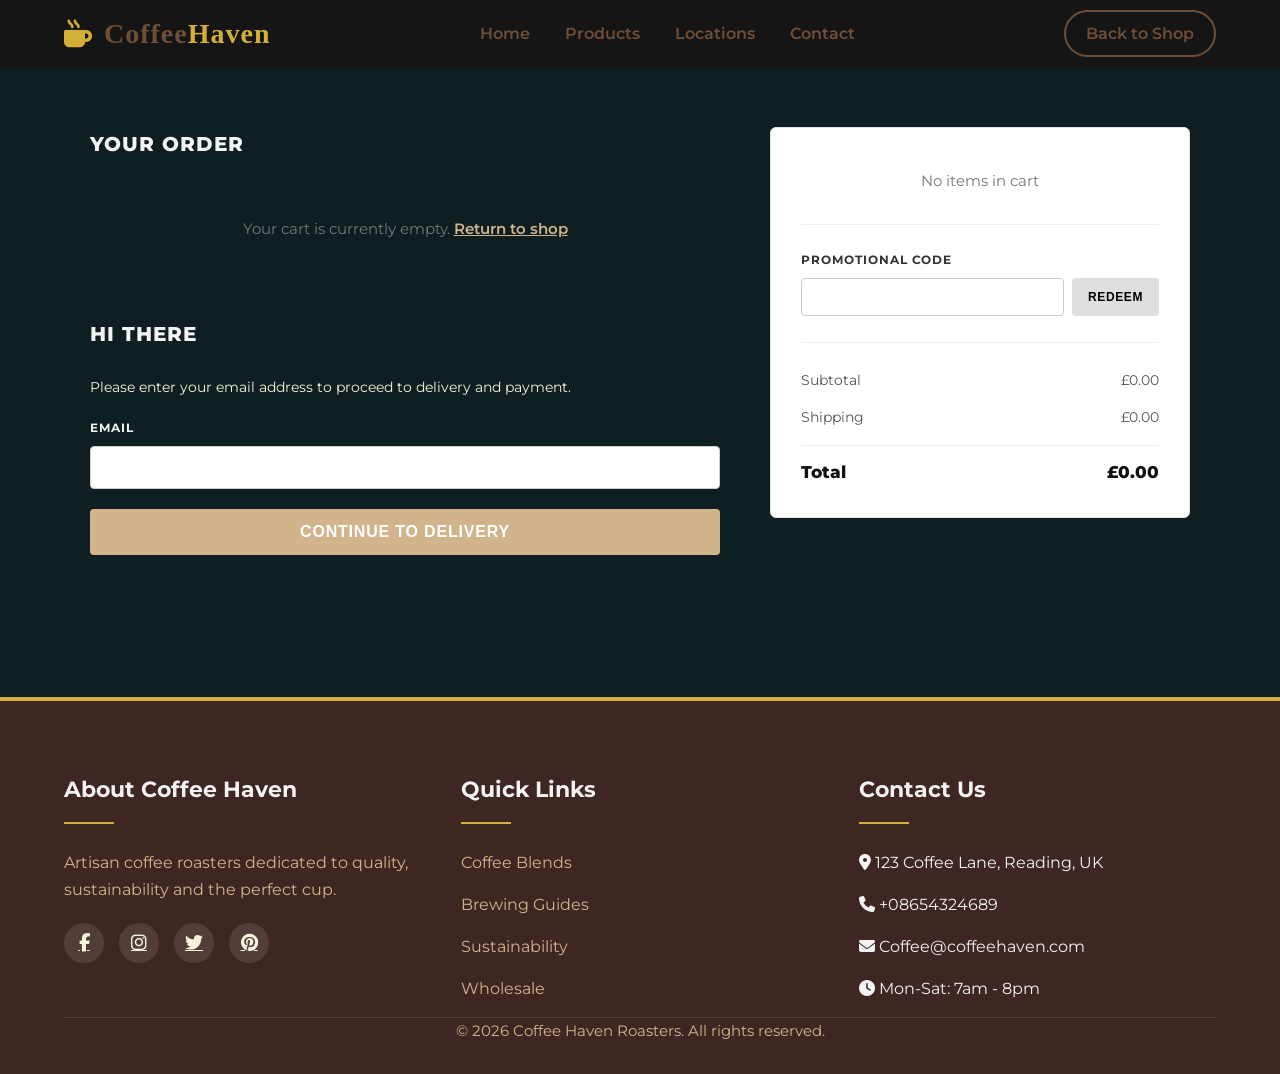
<file: cart.html>
<!DOCTYPE html>
<html lang="en">
<head>
    <meta charset="UTF-8">
    <meta name="viewport" content="width=device-width, initial-scale=1.0">
    <title>Your Cart - Coffee Haven</title>
    <link rel="stylesheet" href="https://cdnjs.cloudflare.com/ajax/libs/font-awesome/6.4.0/css/all.min.css">
    <link href="https://fonts.googleapis.com/css2?family=Montserrat:ital,wght@0,100..900;1,100..900&display=swap" rel="stylesheet">
    <link rel="stylesheet" href="cart.css">
</head>
<body>

    <!-- Header -->
    <header>
        <div class="container header-container">
            <a href="products.html" class="logo">
                <i class="fa-solid fa-mug-hot logo-icon"></i>
                <div class="logo-text">Coffee<span>Haven</span></div>
            </a>
            <nav>
                <ul>
                    <li><a href="index.html">Home</a></li>
                    <li><a href="products.html">Products</a></li>
                    <li><a href="location.html">Locations</a></li>
                    <li><a href="contact.html">Contact</a></li>
                </ul>
            </nav>
            <div class="nav-buttons">
                <a href="products.html" class="btn btn-secondary">Back to Shop</a>
            </div>
        </div>
    </header>
    <br>

    <!-- Cart Section -->
    <section class="container cart-page-section">
        <div class="cart-layout">
            <!-- Left Column: Order Items & Email Input -->
            <div class="cart-main-content">
                <h2 class="cart-section-title">YOUR ORDER</h2>
                
                <div id="cart-items-list" class="cart-items-container">
                    <!-- Dynamic Cart Items injected via JS -->
                </div>

                <div class="checkout-form-section">
                    <h3 class="cart-section-title">HI THERE</h3>
                    <p class="form-instruction">Please enter your email address to proceed to delivery and payment.</p>
                    
                    <form id="checkout-email-form" onsubmit="handleCheckout(event)">
                        <div class="form-group">
                            <label for="email-input">EMAIL</label>
                            <input type="email" id="email-input" required placeholder="">
                        </div>
                        <button type="submit" class="btn btn-primary btn-continue">CONTINUE TO DELIVERY</button>
                    </form>
                </div>
            </div>

            <!-- Right Column: Order Summary -->
            <div class="cart-sidebar">
                <div class="order-summary-card">
                    <div id="sidebar-items-summary" class="sidebar-items-preview">
                        <!-- Dynamic Sidebar Item Preview injected via JS -->
                    </div>

                    <div class="promo-code-section">
                        <label class="summary-label">PROMOTIONAL CODE</label>
                        <div class="promo-input-group">
                            <input type="text" id="promo-input" placeholder="">
                            <button type="button" class="btn-redeem" onclick="applyPromoCode()">REDEEM</button>
                        </div>
                        <div id="promo-message" class="promo-msg"></div>
                    </div>

                    <div class="summary-totals">
                        <div class="summary-row">
                            <span>Subtotal</span>
                            <span id="cart-subtotal">£0.00</span>
                        </div>
                        <div id="discount-row" class="summary-row discount-row" style="display: none;">
                            <span>Discount</span>
                            <span id="cart-discount">-£0.00</span>
                        </div>
                        <div class="summary-row">
                            <span>Shipping</span>
                            <span id="cart-shipping">£0.00</span>
                        </div>
                        <div class="summary-row total-row">
                            <span>Total</span>
                            <span id="cart-total">£0.00</span>
                        </div>
                        <div id="first-buyer-banner" class="first-buyer-message" style="display: none;">
    <i class="fa-solid fa-tag"></i> First time here? Try code <strong>COFFEE10</strong> on your first order!
</div>
                    </div>
                </div>
            </div>
        </div>
    </section>

    <!-- Footer -->
    <footer>
        <div class="container">
            <div class="footer-content">
                <div class="footer-column">
                    <h3>About Coffee Haven</h3>
                    <p style="color: var(--coffee-accent); margin-bottom:20px">Artisan coffee roasters dedicated to quality, sustainability and the perfect cup.</p>
                    <div class="social-links">
                        <a href="#"><i class="fab fa-facebook-f"></i></a>
                        <a href="#"><i class="fab fa-instagram"></i></a>
                        <a href="#"><i class="fab fa-twitter"></i></a>
                        <a href="#"><i class="fab fa-pinterest"></i></a>
                    </div>
                </div>

                <div class="footer-column">
                    <h3>Quick Links</h3>
                    <ul class="footer-links">
                        <li><a href="#">Coffee Blends</a></li>
                        <li><a href="#">Brewing Guides</a></li>
                        <li><a href="#">Sustainability</a></li>
                        <li><a href="#">Wholesale</a></li>
                    </ul>
                </div>
                <div class="footer-column">
                    <h3>Contact Us</h3>
                    <ul class="footer-links">
                        <li><i class="fas fa-map-marker-alt"></i> 123 Coffee Lane, Reading, UK</li>
                        <li><i class="fas fa-phone"></i> +08654324689</li>
                        <li><i class="fas fa-envelope"></i> Coffee@coffeehaven.com</li>
                        <li><i class="fas fa-clock"></i> Mon-Sat: 7am - 8pm</li>
                    </ul>
                </div>
            </div>
            <div class="copyright">
                &copy; 2026 Coffee Haven Roasters. All rights reserved.
            </div>
        </div>
    </footer>

    <script src="cart.js"></script>
</body>
</html>
</file>
<file: cart.css>
:root{
    --coffee-dark: #3e2723;
    --coffee-medium: #6F4E37;
    --coffee-light:#C4a484;
    --coffee-accent: #d2b48c;
    --coffee-cream: #f5f5dc;
    --coffee-gold: #d4af37;
    --text-dark: #2c2416;
    --text-light:#f3f3f3;
}

*{
    margin: 0;
    padding: 0;
    box-sizing: border-box;
}
body{
    font-family: 'Montserrat', sans-serif;
    background:  #0F1E21;
    color: var(--text-dark);
    line-height: 1.7;
    overflow-x: hidden;
}
.container{
    width: 90%;
    max-width: 1200px;
    margin: 0 auto;
}

header{
    background: #161515;
    position: fixed;
    width: 100%;
    top: 0;
    z-index: 1000;
    padding: 10px 0;
    transition:  all 0.4s ease;
}
.header-container{
    display: flex;
    justify-content: space-between;
    align-items: center;
}
.logo{
    display: flex;
    align-items: center;
    gap: 12px;
    text-decoration: none;
}
.logo-icon{
    color: var(--coffee-gold);
    font-size: 28px;
}
.logo-text{
    font-family: 'Playfair Display', serif;
    font-size: 28px;
    font-weight:900;
    color: var(--coffee-medium);
    letter-spacing: 1px;
}
.logo-text span{
    color: var(--coffee-gold);
}
nav ul{
    display: flex;
    list-style: none;
    gap: 35px;
}
nav a{
    text-decoration: none;
    color: var(--coffee-medium);
    font-weight: 600;
    font-size: 16px;
    position: relative;
    padding: 5px 0;
    transition: all 0.3s ease;
}
nav a:after{
    content: '';
    position: absolute;
    bottom: 0;
    left: 0;
    width: 0;
    height: 2px;
    background: var(--coffee-gold);
    transition: width 0.3s ease;
}
nav a:hover::after{
    width: 100%;
}
.nav-buttons{
    display: flex;
    gap: 15px;
}
.btn{
    display: inline-block;
    padding: 8px 20px;
    border-radius: 30px;
    text-decoration: none;
    font-weight: 600;
    transition: all 0.3s ease;
    cursor: pointer;
    border: none;
    font-size: 16px;
}
.btn-primary {
    background: var(--coffee-medium);
    color: white;
}
.btn-primary:hover{
    background: var(--coffee-dark);
    transform: translate(-3px);
}

.btn-secondary{
    background: transparent;
    color: var(--coffee-medium);
    border: 2px solid var(--coffee-medium);
}
.btn-secondary:hover{
    background: rgba(11,78,55,00.5);
    transform:translateY(-3px)
}

.hero{
    height: 100vh;
    display: flex;
    align-items: center;
    position: relative;
    overflow: hidden;
    padding-top: 80px;
}

.hero::before{
    content: '';
    position: absolute;
    top: 0;
    left: 0;
    width: 100%;
    height: 100%;
    background: linear-gradient(135deg, #0b0705 0%, #010000 50%);
    z-index: -1;
}

.hero-content{
    width: 100%;
    max-width: 750px;
    color: var(--text-light);
    animation: fadeInUp 1s ease-out;
}
.hero .container{
    display: flex;
}
.hero-subtitle{
    font-size: 20px;
    font-family: 'Montserrat', sans-serif;
    color: var(--coffee-accent);
    margin-top: 20px;
    margin-bottom: 60px;
    display: flex;
    align-items: center;
    gap: 10px;
}
.hero-subtitle::before{
    content: '';
    width: 50px;
    height: 2px;
    background: var(--coffee-gold);
}
.hero-title{
    font-size: 58px;
    line-height: 1.1;
    margin-bottom: 25px;
    letter-spacing: 0.5px;
    color: var(--text-light);
}
.hero-title span{
    color: var(--coffee-gold);
    position: relative;
}
.hero-text{
    font-size: 16px;
    margin-bottom: 120px;
    max-width: 700px;
}
.hero-button{
    display: flex;
    gap: 20px;
    margin-top: 30px;
}
/* --- Cart Page Layout & Styling --- */
.cart-page-section {
    padding: 60px 20px;
    margin-top: 40px; /* Adds space right below the header */
    min-height: 70vh;
}

.cart-layout {
    display: grid;
    grid-template-columns: 1.2fr 0.8fr;
    gap: 50px;
    max-width: 1100px;
    margin: 0 auto;
    align-items: start;
}

@media (max-width: 850px) {
    .cart-layout {
        grid-template-columns: 1fr;
    }
}

.cart-section-title {
    font-size: 1.25rem;
    font-weight: 800;
    letter-spacing: 0.05em;
    text-transform: uppercase;
    margin-bottom: 25px;
    color: var(--text-light);
}

/* Cart Items Container & Row */
.cart-items-container {
    margin-bottom: 45px;
}

.cart-item-row {
    display: flex;
    align-items: center;
    justify-content: space-between;
    padding-bottom: 25px;
    margin-bottom: 25px;
    border-bottom: 1px solid #eaeaea;
}

.cart-item-info-group {
    display: flex;
    align-items: center;
    gap: 20px;
}

.cart-item-img {
    width: 100px;
    height: 90px;
    object-fit: contain;
    background: #f9f9f9;
    padding: 5px;
    border-radius: 3px;
}

.cart-item-details h4 {
    font-size: 0.95rem;
    font-weight: 700;
    color: var(--text-light);
    margin-bottom: 4px;
}

.cart-item-details p {
    font-size: 0.85rem;
    color: var(--coffee-cream);
    line-height: 1.3;
}

.cart-item-price-col {
    font-weight: 600;
    font-size: 0.95rem;
    color: var(--text-light);
}

/* Quantity Control Pill (- 2 +) */
.quantity-controller {
    display: inline-flex;
    align-items: center;
    border: 1px solid #dcdcdc;
    border-radius: 20px;
    padding: 4px 12px;
    background: #fff;
    gap: 12px;
}

.qty-btn {
    background: none;
    border: none;
    cursor: pointer;
    font-size: 0.9rem;
    color: #555;
    transition: color 0.2s;
}

.qty-btn:hover {
    color: #000;
}

.qty-value {
    font-size: 0.9rem;
    font-weight: 600;
    color: #111;
    min-width: 12px;
    text-align: center;
}

/* Delete / Trash Button */
.cart-item-delete {
    background: #f4f4f4;
    border: none;
    width: 34px;
    height: 34px;
    border-radius: 4px;
    cursor: pointer;
    display: flex;
    align-items: center;
    justify-content: center;
    color: #666;
    transition: background 0.2s, color 0.2s;
}

.cart-item-delete:hover {
    background: #e2e2e2;
    color: #d9534f;
}

/* Checkout Email Form Section */
.checkout-form-section {
    margin-top: 30px;
}

.form-instruction {
    font-size: 0.88rem;
    color: var(--coffee-cream);
    margin-bottom: 18px;
}

.form-group {
    margin-bottom: 20px;
}

.form-group label {
    display: block;
    font-size: 0.75rem;
    font-weight: 700;
    letter-spacing: 0.08em;
    color: var(--text-light);
    margin-bottom: 8px;
}

.form-group input {
    width: 100%;
    padding: 12px 14px;
    border: 1px solid #ccc;
    border-radius: 4px;
    font-size: 0.95rem;
    outline: none;
    transition: border-color 0.2s;
}

.form-group input:focus {
    border-color: var(--coffee-accent);
}

.btn-continue {
    width: 100%;
    padding: 14px;
    background-color: var(--coffee-accent); /* Coffee Haven Olive Accent */
    color: #fff;
    border: none;
    border-radius: 4px;
    font-weight: 700;
    letter-spacing: 0.05em;
    cursor: pointer;
    transition: background-color 0.2s;
}

.btn-continue:hover {
    background-color: var(--coffee-dark);
}

/* Right Sidebar Order Summary */
.order-summary-card {
    border: 1px solid #e2e2e2;
    border-radius: 6px;
    padding: 30px;
    background: #fff;
    position: sticky;
    top: 30px;
}

.sidebar-items-preview {
    margin-bottom: 25px;
    padding-bottom: 20px;
    border-bottom: 1px solid #eee;
}

.summary-preview-item {
    display: flex;
    justify-content: space-between;
    align-items: center;
    font-size: 0.88rem;
    color: #333;
    margin-bottom: 10px;
}

.promo-code-section {
    margin-bottom: 25px;
    padding-bottom: 20px;
    border-bottom: 1px solid #eee;
}

.summary-label {
    display: block;
    font-size: 0.75rem;
    font-weight: 700;
    letter-spacing: 0.08em;
    color: #333;
    margin-bottom: 8px;
}

.promo-input-group {
    display: flex;
    gap: 8px;
}

.promo-input-group input {
    flex: 1;
    padding: 10px;
    border: 1px solid #ccc;
    border-radius: 4px;
    font-size: 0.88rem;
    outline: none;
}

.btn-redeem {
    padding: 0 16px;
    background: #dedede;
    border: none;
    border-radius: 4px;
    font-size: 0.75rem;
    font-weight: 700;
    letter-spacing: 0.05em;
    cursor: pointer;
    transition: background 0.2s;
}

.btn-redeem:hover {
    background: #ccc;
}

.promo-msg {
    font-size: 0.8rem;
    margin-top: 6px;
}

.promo-msg.success { color: #2e7d32; }
.promo-msg.error { color: #c62828; }

.summary-totals {
    display: flex;
    flex-direction: column;
    gap: 12px;
}

.summary-row {
    display: flex;
    justify-content: space-between;
    font-size: 0.9rem;
    color: #555;
}

.discount-row {
    color: #2e7d32;
    font-weight: 600;
}

.total-row {
    font-size: 1.05rem;
    font-weight: 800;
    color: #111;
    padding-top: 12px;
    border-top: 1px solid #eee;
    margin-top: 4px;
}

.empty-cart-msg {
    text-align: center;
    color: #777;
    padding: 30px 0;
    font-size: 0.95rem;
}
.first-buyer-message {
    margin-top: 20px;
    padding: 12px 14px;
    background-color: #f7f5ef; /* Soft warm cream background */
    border-left: 3px solid var(--coffee-dark); /* Olive green brand accent */
    font-size: 0.85rem;
    color: #2c221e;
    border-radius: 0 4px 4px 0;
    line-height: 1.4;
}

.first-buyer-message i {
    color: var(--coffee-dark);
    margin-right: 6px;
}



footer{
    background: var(--coffee-dark);
    color: var(--text-light);
    padding: 70px 0 30px;
    position: relative;
    border-top: 4px solid var(--coffee-gold);
    border
}

.footer-content{
    display: grid;
    grid-template-columns: repeat(auto-fit, minmax(250px, 1fr));
    gap: 40px;
    margin-botttom: 50px;
}
.footer-column h3{
    font-size: 22px;
    margin-bottom: 25px;
    position: relative;
    padding-bottom: 15px;
}
.footer-column h3::after{
    content: '';
    position: absolute;
    bottom: 0;
    left: 0;
    width: 50px;
    height: 2px;
    background: var(--coffee-gold);
}
.footer-links{
    list-style: none;
}
.footer-links li{
    margin-bottom: 15px;
}
.footer-links a{
    color: var(--coffee-accent);
    text-decoration: none;
    transition: all 0.3s ease;
}
.footer-links a:hover{
    color: var(--coffee-gold);
    padding-left: 5px;
}
.social-links{
    display: flex;
    gap: 15px;
    margin-top: 20px;
}
.social-links a{
    display: flex;
    align-items: center;
    justify-content: center;
    width: 40px;
    height: 40px;
    background:rgba(255,255,255,0.1);
    border-radius: 50%;
    color: var(--coffee-cream);
    font-size: 18px;
    transition: all 0.3s ease;
}
.social-links a:hover{
    background: var(--coffee-gold);
    transform: translateY(-3px);
}

.copyright{
    text-align: center;
    padding-top: 30xp;
    border-top: 1px solid rgba(255,255,255,0.1);
    color: var(--coffee-accent);
    font-size: 15px;
}
</file>
